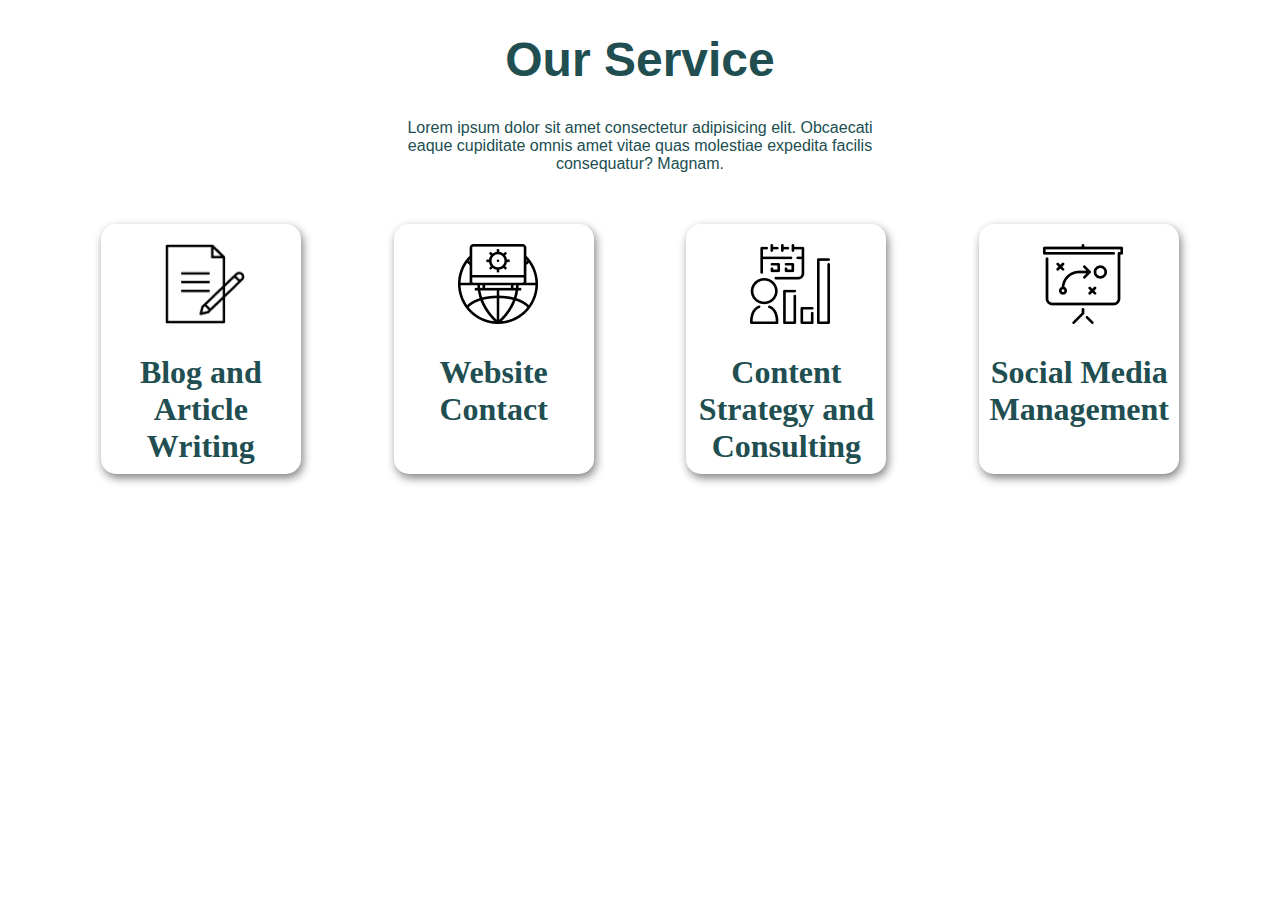
<file: index.html>
<!DOCTYPE html>
<html lang="en">
<head>
    <meta charset="UTF-8">
    <meta name="viewport" content="width=device-width, initial-scale=1.0">
    <title>Document</title>
    <link rel="stylesheet" href="style.css">
</head>
<body>
    <div class="service">
        <h1>Our Service</h1>
        <p>Lorem ipsum dolor sit amet consectetur adipisicing elit. Obcaecati eaque cupiditate omnis amet vitae quas molestiae expedita facilis consequatur? Magnam.</p>
        <div class="boxes">
            <div class="box-1">
                <img src="icon.png" alt="">
                <h2>Blog and Article Writing</h2>
            </div>

            <div class="box-1">
                <img src="Icon (1).png" alt="">
                <h2>Website Contact</h2>
            </div>

            <div class="box-1">
                <img src="Group.png" alt="">
                <h2 id="text-3">Content Strategy and Consulting</h2>
            </div>

            <div class="box-1">
                <img src="Group (1).png" alt="">
                <h2>Social Media Management</h2>
            </div>
        </div>
    </div>
</body>
</html>
</file>
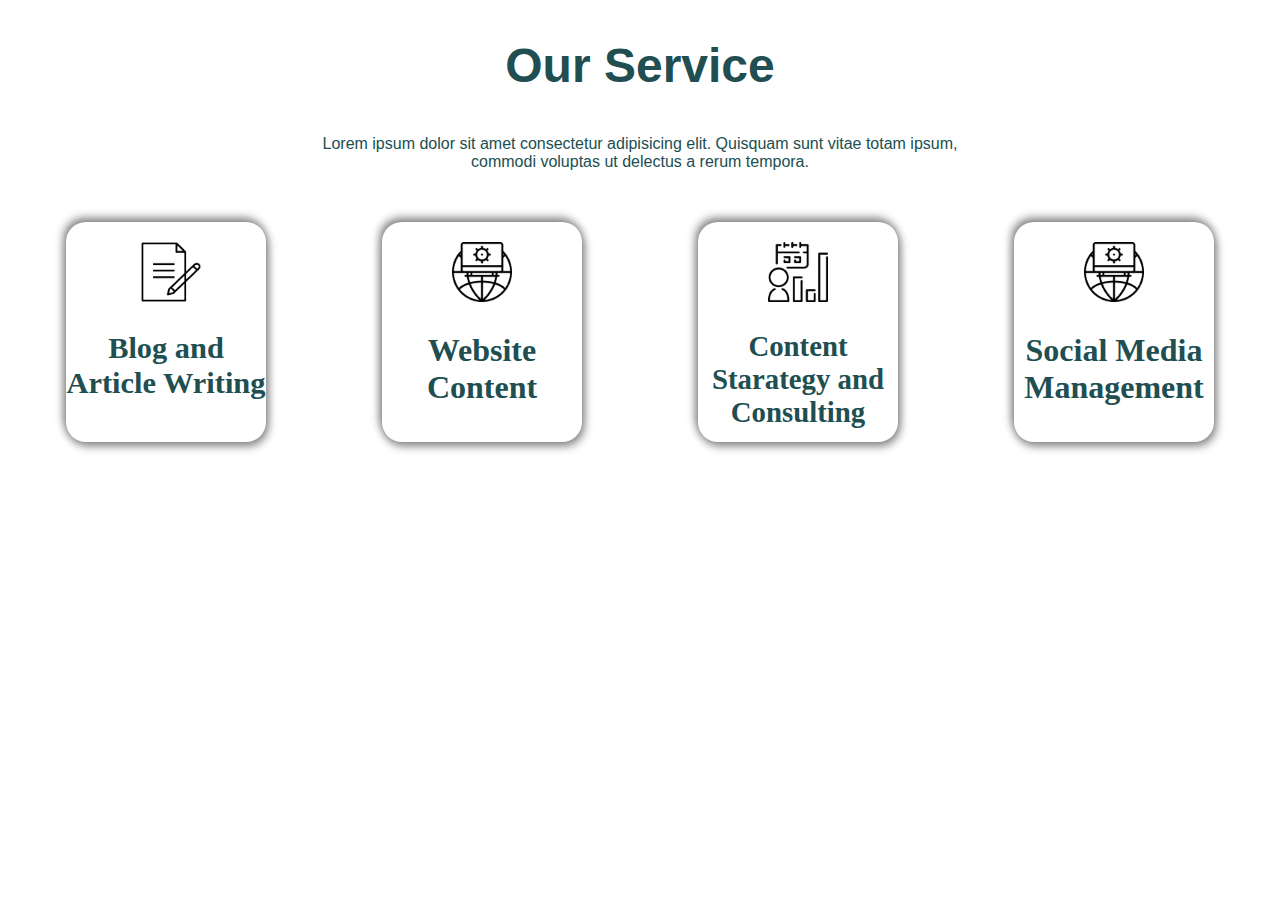
<file: assigment.html>
<!DOCTYPE html>
<html lang="en">
<head>
    <meta charset="UTF-8">
    <meta name="viewport" content="width=device-width, initial-scale=1.0">
    <title>Assigment</title>
    <link rel="stylesheet" href="Assign.css">
</head>
<body>
        <!-- section 3 -->
        <div class="service">
            <h1>Our Service</h1>
            <p>Lorem ipsum dolor sit amet consectetur adipisicing elit. Quisquam sunt vitae totam ipsum,<br> commodi voluptas ut delectus a rerum tempora.</p>
            <div class="boxes">
                <div class="box-1">
                    <img src="icon.png" alt="">
                    <h2>Blog and Article Writing</h2>
                </div>
                <!-- box 2 -->
                <div class="box-2">
                    <img src="Icon (1).png" alt="">
                    <h2>Website Content</h2>
                </div>
                <!-- box 3 -->
                <div class="box-3">
                    <img src="Group.png" alt="">
                    <h2>Content Starategy and Consulting</h2>
                </div>
                <!-- box 4 -->
                <div class="box-4">
                    <img src="Icon (1).png" alt="">
                    <h2>Social Media Management</h2>
                </div>
            </div>
        </div>
</body>
</html>
</file>
<file: style.css>
body{
    /* background-color: rgb(241, 237, 237); */
}

.service{
    color: #204E51;
}


.service h1{
    text-align: center;
    font-size: 3em;
    font-family: sans-serif;
}

.service p{
    text-align: center;
    font-size: 1em;
    font-family: sans-serif;
    padding-left: 30%;
    padding-right: 30%;
}

.boxes{
    display: flex;
    justify-content: space-evenly;
    margin-top: 4%;
    /* border-radius: 20px; */
}

.box-1{
    background-color: white;
    width: 200px;
    height: 250px;
    border-radius: 15px;
    box-shadow: 2px 4px 10px gray;
}

.box-1 h2{
    text-align: center;
    font-size: 2em;
    /* font-family: sans-serif; */
}

.box-1 img{
    width: 80px;
    margin-left: 32%;
    padding-top: 20px;
}


@media (max-width:390px) {
    .service{
        display: block;
    }

    .service h1{
        font-size: 3.2em;
    }

    .service p{
        padding-right: 0;
        padding-left: 0;
    }

    .boxes{
        display: block;
    }

    .box-1{
        width: 80%;
        margin-left: 40px;
        margin-bottom: 30px;
    }
    
    .box-1 img{
        margin-left: 35%;
    }

    #text-3{
        padding: 10px;
    }
}
</file>
<file: Assign.css>
.service{
    color: #204E51;
    margin-top: 3%;

}

.service h1{
    text-align: center;
    font-size: 3em;
    /* margin-top: 3%; */
    font-family: sans-serif;
    /* color: rgb(67, 61, 61); */
}

.service p{
    text-align: center;
    font-size: 1em;
    padding-top: 10px;
    font-family: sans-serif;
}

.boxes{
    display: flex;
    justify-content: space-around;
    margin-top: 4%;
    border-radius: 20px;
}
.box-1 {
    background-color: white;
    width: 200px;
    height: 220px;
    border-radius: 20px;
    box-shadow: 2px 4px 10px gray, -2px -4px 10px gray;
}

.box-1 h2{
    text-align: center;
    font-size: 1.9em;
    /* padding-top: 3px; */
}

.box-1 img{
    /* font-size: 2em; */
    margin-left: 75px;
    padding-top: 20px;
    width: 60px;
}

.box-2 {
    background-color: white;
    width: 200px;
    height: 220px;
    border-radius: 20px;
    box-shadow: 2px 4px 10px gray, -2px -4px 10px gray;
}


.box-2 h2{
    text-align: center;
    font-size: 2em;
    /* padding-top: 20px; */
}

.box-2 img{
    margin-left: 70px;
    padding-top: 20px;
    width: 60px;
}

.box-3 {
    background-color: white;
    width: 200px;
    height: 220px;
    border-radius: 20px;
    box-shadow: 2px 4px 10px gray, -2px -4px 10px gray;
}


.box-3 h2{
    text-align: center;
    font-size: 1.8em;
    /* padding-top: 10px; */
}

.box-3 img{
    /* font-size: 2em; */
    margin-left: 70px;
    padding-top: 20px;
    width: 60px;
}

.box-4 {
    background-color: white;
    width: 200px;
    height: 220px;
    border-radius: 20px;
    box-shadow: 2px 4px 10px gray, -2px -4px 10px gray;
}


.box-4 h2{
    text-align: center;
    font-size: 2em;
    /* padding-top: 20px; */
}

.box-4 img{
    /* font-size: 2em; */
    margin-left: 70px;
    padding-top: 20px;
    width: 60px;
}

@media (max-width:390px) {
    .boxes{
        display: block;
        justify-content: center;
        /* margin-top: 5%; */
    }
    .service h1{
        font-size: 3.2em;
    }

    .service p{
        padding-top: 0;
        padding-bottom: 20px;
    }

    .box-1{
        width: 80%;
        height: 250px;
        margin-bottom: 20px;
        margin-left: 40px;
    }

    .box-1 img{
        margin-left: 40%;
        margin-top: 20px;
    }

    .box-2{
        width: 80%;
        height: 250px;
        margin-bottom: 20px;
        margin-left: 40px;
        margin-top: 40px;
    }

    .box-2 img{
        margin-left: 40%;
        margin-top: 23px;
        padding-top: 0;
    }

    .box-2 h2{
        font-size: 2.8em;
    }

    .box-3{
        width: 80%;
        height: 250px;
        margin-bottom: 20px;
        margin-left: 40px;
        margin-top: 40px;
    }

    .box-3 img{
        margin-left: 40%;
        margin-top: 20px;
    }

    .box-3 h2{
        font-size: 2em;
    }


    .box-4{
        width: 80%;
        height: 250px;
        margin-bottom: 20px;
        margin-left: 40px;
        margin-top: 40px;
    }

    .box-4 img{
        margin-left: 40%;
        margin-top: 20px;
    }


}
</file>
